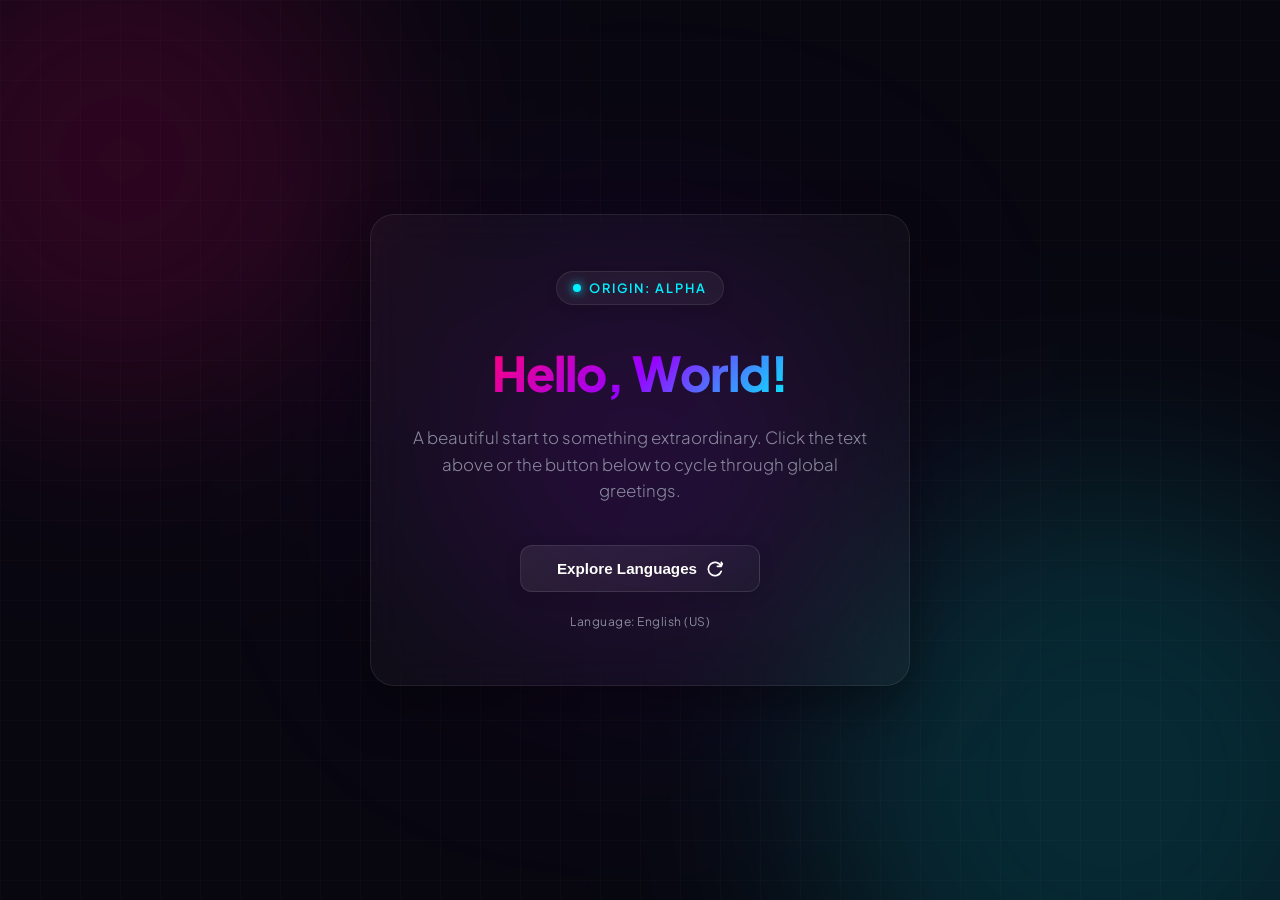
<file: demo-index.html>
<!DOCTYPE html>
<html lang="en">
<head>
    <meta charset="UTF-8">
    <meta name="viewport" content="width=device-width, initial-scale=1.0">
    <meta name="description" content="A premium, visually stunning Hello World landing page built with modern CSS glassmorphism, responsive layout, and interactive typography.">
    <title>Hello World - Experience the Extraordinary</title>
    <!-- Google Fonts -->
    <link rel="preconnect" href="https://fonts.googleapis.com">
    <link rel="preconnect" href="https://fonts.gstatic.com" crossorigin>
    <link href="https://fonts.googleapis.com/css2?family=Plus+Jakarta+Sans:wght@300;400;600;800&display=swap" rel="stylesheet">
    
    <style>
        /* Base Design System Tokens */
        :root {
            --bg-color: #080710;
            --card-bg: rgba(255, 255, 255, 0.03);
            --card-border: rgba(255, 255, 255, 0.08);
            --primary-glow: linear-gradient(135deg, #ff007b 0%, #9900ff 50%, #00f0ff 100%);
            --text-main: #ffffff;
            --text-muted: #8b8a9f;
            --accent-color: #00f0ff;
            --transition-smooth: all 0.4s cubic-bezier(0.16, 1, 0.3, 1);
        }

        * {
            box-sizing: border-box;
            margin: 0;
            padding: 0;
        }

        body {
            font-family: 'Plus Jakarta Sans', sans-serif;
            background-color: var(--bg-color);
            color: var(--text-main);
            min-height: 100vh;
            display: flex;
            justify-content: center;
            align-items: center;
            overflow: hidden;
            position: relative;
        }

        /* Animated Background Gradients (Orbs) */
        .bg-glow-container {
            position: absolute;
            width: 100%;
            height: 100%;
            top: 0;
            left: 0;
            z-index: 0;
            overflow: hidden;
            pointer-events: none;
        }

        .glow-orb {
            position: absolute;
            border-radius: 50%;
            filter: blur(100px);
            opacity: 0.15;
            mix-blend-mode: screen;
            animation: float 20s infinite ease-in-out alternate;
        }

        .orb-1 {
            width: 500px;
            height: 500px;
            background: #ff007b;
            top: -10%;
            left: -10%;
            animation-duration: 25s;
        }

        .orb-2 {
            width: 600px;
            height: 600px;
            background: #00f0ff;
            bottom: -20%;
            right: -10%;
            animation-duration: 30s;
        }

        .orb-3 {
            width: 400px;
            height: 400px;
            background: #9900ff;
            top: 50%;
            left: 50%;
            transform: translate(-50%, -50%);
            animation-duration: 22s;
        }

        @keyframes float {
            0% {
                transform: translate(0, 0) scale(1);
            }
            100% {
                transform: translate(80px, 50px) scale(1.1);
            }
        }

        /* Glassmorphism Container Card */
        .glass-card {
            position: relative;
            z-index: 1;
            width: 90%;
            max-width: 540px;
            padding: 3.5rem 2.5rem;
            background: var(--card-bg);
            border: 1px solid var(--card-border);
            border-radius: 24px;
            backdrop-filter: blur(20px);
            -webkit-backdrop-filter: blur(20px);
            box-shadow: 0 20px 50px rgba(0, 0, 0, 0.4);
            text-align: center;
            transition: var(--transition-smooth);
        }

        .glass-card:hover {
            border-color: rgba(255, 255, 255, 0.15);
            box-shadow: 0 25px 60px rgba(153, 0, 255, 0.1);
            transform: translateY(-4px);
        }

        /* Logo / Icon Area */
        .brand-badge {
            display: inline-flex;
            align-items: center;
            gap: 8px;
            padding: 8px 16px;
            background: rgba(255, 255, 255, 0.05);
            border: 1px solid rgba(255, 255, 255, 0.08);
            border-radius: 30px;
            font-size: 0.8rem;
            font-weight: 600;
            letter-spacing: 2px;
            text-transform: uppercase;
            color: var(--accent-color);
            margin-bottom: 2rem;
            box-shadow: 0 4px 12px rgba(0, 0, 0, 0.1);
        }

        .brand-dot {
            width: 8px;
            height: 8px;
            background: var(--accent-color);
            border-radius: 50%;
            box-shadow: 0 0 10px var(--accent-color);
            animation: pulse 2s infinite;
        }

        @keyframes pulse {
            0% {
                transform: scale(0.9);
                opacity: 0.6;
            }
            50% {
                transform: scale(1.15);
                opacity: 1;
            }
            100% {
                transform: scale(0.9);
                opacity: 0.6;
            }
        }

        /* Greeting Text styles */
        .title-wrapper {
            position: relative;
            margin-bottom: 1rem;
            height: 72px; /* Prevent layout shifting */
            display: flex;
            align-items: center;
            justify-content: center;
        }

        .title-greeting {
            font-size: 3rem;
            font-weight: 800;
            letter-spacing: -1px;
            background: var(--primary-glow);
            -webkit-background-clip: text;
            -webkit-text-fill-color: transparent;
            background-clip: text;
            transition: var(--transition-smooth);
            animation: textFadeIn 0.8s ease-out;
            cursor: pointer;
            user-select: none;
        }

        .title-greeting:hover {
            filter: brightness(1.15);
            transform: scale(1.03);
        }

        @keyframes textFadeIn {
            from {
                opacity: 0;
                transform: translateY(15px);
            }
            to {
                opacity: 1;
                transform: translateY(0);
            }
        }

        /* Subtitles & Descriptions */
        .description {
            font-size: 1.05rem;
            color: var(--text-muted);
            line-height: 1.6;
            margin-bottom: 2.5rem;
            font-weight: 300;
        }

        /* Interactive Language Selector Buttons */
        .btn-container {
            display: flex;
            flex-direction: column;
            gap: 12px;
            align-items: center;
        }

        .interactive-btn {
            background: linear-gradient(135deg, rgba(255, 255, 255, 0.08) 0%, rgba(255, 255, 255, 0.03) 100%);
            border: 1px solid rgba(255, 255, 255, 0.1);
            color: var(--text-main);
            padding: 14px 28px;
            border-radius: 12px;
            font-size: 0.95rem;
            font-weight: 600;
            cursor: pointer;
            width: 100%;
            max-width: 240px;
            transition: var(--transition-smooth);
            display: flex;
            align-items: center;
            justify-content: center;
            gap: 10px;
            box-shadow: 0 4px 15px rgba(0, 0, 0, 0.15);
            text-decoration: none;
        }

        .interactive-btn:hover {
            background: var(--primary-glow);
            border-color: transparent;
            box-shadow: 0 8px 25px rgba(153, 0, 255, 0.3);
            transform: translateY(-2px);
        }

        .interactive-btn:active {
            transform: translateY(0);
        }

        .lang-hint {
            font-size: 0.75rem;
            color: var(--text-muted);
            margin-top: 10px;
            letter-spacing: 0.5px;
        }

        /* Decorative Grid Background */
        .bg-grid {
            position: absolute;
            top: 0;
            left: 0;
            width: 100%;
            height: 100%;
            background-image: 
                linear-gradient(rgba(255, 255, 255, 0.015) 1px, transparent 1px),
                linear-gradient(90deg, rgba(255, 255, 255, 0.015) 1px, transparent 1px);
            background-size: 40px 40px;
            z-index: 0;
            pointer-events: none;
        }

        /* Responsive adjustments */
        @media (max-width: 480px) {
            .glass-card {
                padding: 2.5rem 1.5rem;
                width: 92%;
            }
            
            .title-greeting {
                font-size: 2.3rem;
            }

            .title-wrapper {
                height: 56px;
            }

            .description {
                font-size: 0.95rem;
            }
        }
    </style>
</head>
<body>

    <!-- Ambient Grid & Orbs for depth -->
    <div class="bg-grid"></div>
    <div class="bg-glow-container">
        <div class="glow-orb orb-1"></div>
        <div class="glow-orb orb-2"></div>
        <div class="glow-orb orb-3"></div>
    </div>

    <!-- Core Layout Card -->
    <main class="glass-card">
        <div class="brand-badge" id="badge">
            <span class="brand-dot"></span>
            <span>Origin: Alpha</span>
        </div>

        <div class="title-wrapper">
            <h1 class="title-greeting" id="greeting" onclick="cycleLanguage()">Hello, World!</h1>
        </div>

        <p class="description">
            A beautiful start to something extraordinary. Click the text above or the button below to cycle through global greetings.
        </p>

        <div class="btn-container">
            <button class="interactive-btn" id="cycle-btn" onclick="cycleLanguage()">
                <span>Explore Languages</span>
                <svg width="16" height="16" viewBox="0 0 24 24" fill="none" stroke="currentColor" stroke-width="2.5" stroke-linecap="round" stroke-linejoin="round">
                    <path d="M21.5 2v6h-6M21.34 15.57a10 10 0 1 1-.57-8.38l5.67-5.67"/>
                </svg>
            </button>
            <span class="lang-hint" id="lang-name">Language: English (US)</span>
        </div>
    </main>

    <script>
        // Array of greeting objects representing translations
        const greetings = [
            { text: "Hello, World!", lang: "English", tag: "Origin: Alpha" },
            { text: "¡Hola, Mundo!", lang: "Spanish / Español", tag: "Origen: Alfa" },
            { text: "Bonjour, Monde!", lang: "French / Français", tag: "Origine: Alpha" },
            { text: "Hallo, Welt!", lang: "German / Deutsch", tag: "Herkunft: Alpha" },
            { text: "Ciao, Mondo!", lang: "Italian / Italiano", tag: "Origine: Alpha" },
            { text: "Olá, Mundo!", lang: "Portuguese / Português", tag: "Origem: Alfa" },
            { text: "こんにちは世界!", lang: "Japanese / 日本語", tag: "起源: アルファ" },
            { text: "안녕하세요, 세상!", lang: "Korean / 한국어", tag: "기원: 알파" },
            { text: "नमस्ते दुनिया!", lang: "Hindi / हिन्दी", tag: "उत्पत्ति: 알파" },
            { text: "你好，世界！", lang: "Chinese / 中文", tag: "起源: 阿尔法" }
        ];

        let currentIndex = 0;

        function cycleLanguage() {
            currentIndex = (currentIndex + 1) % greetings.length;
            const currentItem = greetings[currentIndex];
            
            const greetingEl = document.getElementById('greeting');
            const langNameEl = document.getElementById('lang-name');
            const badgeEl = document.querySelector('#badge span:last-child');

            // CSS animation trigger via opacity and translation resetting
            greetingEl.style.opacity = 0;
            greetingEl.style.transform = 'translateY(8px)';
            
            setTimeout(() => {
                // Update elements content
                greetingEl.textContent = currentItem.text;
                langNameEl.textContent = `Language: ${currentItem.lang}`;
                badgeEl.textContent = currentItem.tag;
                
                // Animate back in
                greetingEl.style.opacity = 1;
                greetingEl.style.transform = 'translateY(0)';
            }, 200);
        }

        // Initialize transition styles manually to support the cycle switch effect
        document.getElementById('greeting').style.transition = 'opacity 0.2s ease, transform 0.2s ease';
    </script>
</body>
</html>
</file>
